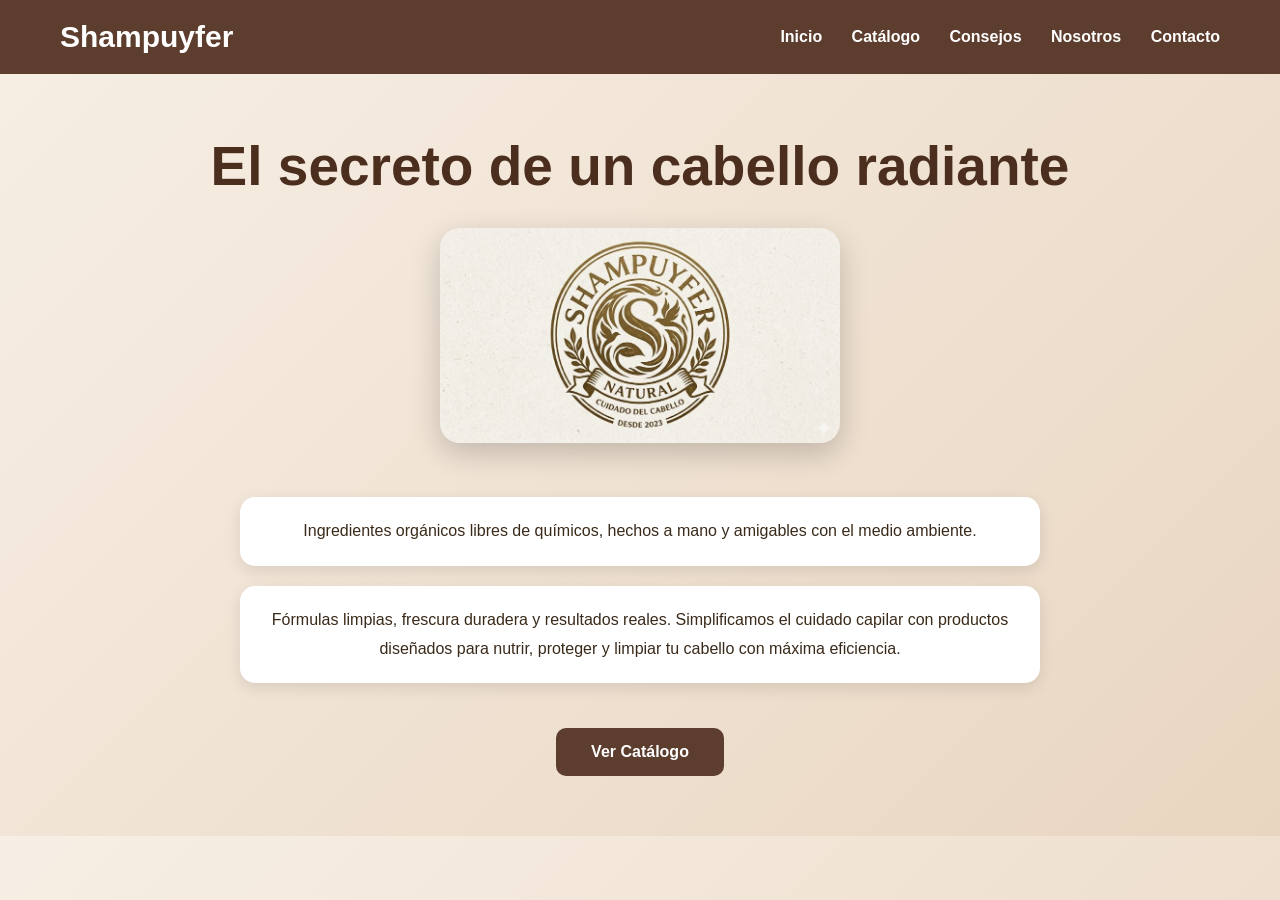
<file: index.html>
<!DOCTYPE html>
<html lang="es">
<head>
    <meta charset="UTF-8">
    <meta name="viewport" content="width=device-width, initial-scale=1.0">
    <title>Shampuyfer</title>
    <link rel="stylesheet" href="Estilo.css">
</head>

<body>

    <header class="menu-navegacion">
        <div class="logo">
            <strong>Shampuyfer</strong>
        </div>

        <nav>
            <a href="index.html">Inicio</a>
            <a href="catalogo.html">Catálogo</a>
            <a href="consejos.html">Consejos</a>
            <a href="nosotros.html">Nosotros</a>
            <a href="contacto.html">Contacto</a>
        </nav>
    </header>

    <section class="hero">
        <h1>El secreto de un cabello radiante</h1>

        <img src="WhatsApp Image 2026-06-13 at 9.03.22 PM.jpeg" alt="Productos Shampuyfer">

        <p>
            Ingredientes orgánicos libres de químicos,
            hechos a mano y amigables con el medio ambiente.
        </p>

        <p>
            Fórmulas limpias, frescura duradera y resultados reales.
            Simplificamos el cuidado capilar con productos diseñados
            para nutrir, proteger y limpiar tu cabello con máxima eficiencia.
        </p>

        <a href="catalogo.html" class="btn">
            Ver Catálogo
        </a>
    </section>

</body>
</html>
</file>
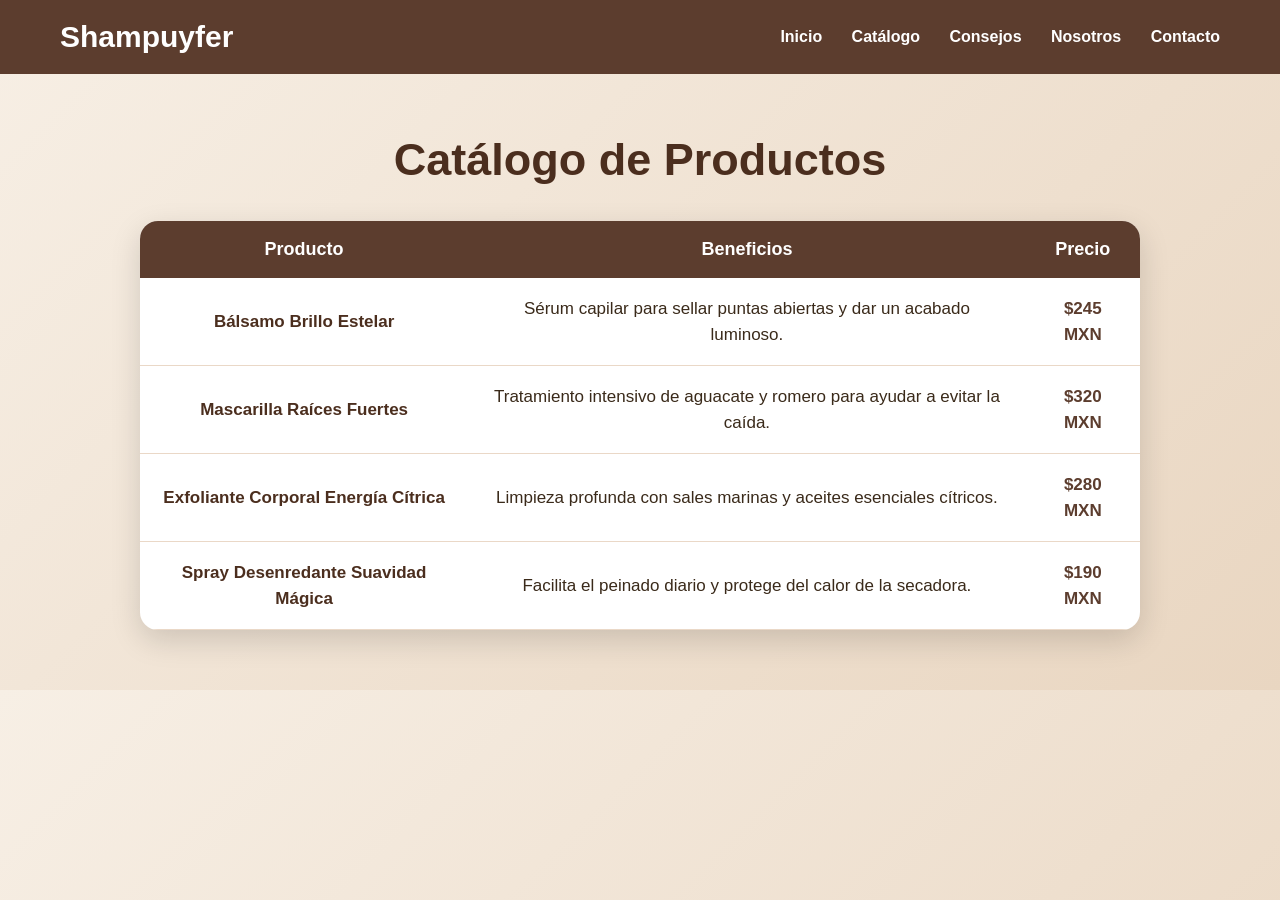
<file: catalogo.html>
<!DOCTYPE html>
<html lang="es">
<head>
    <meta charset="UTF-8">
    <meta name="viewport" content="width=device-width, initial-scale=1.0">
    <title>Catálogo | Shampuyfer</title>
    <link rel="stylesheet" href="Estilo.css">
</head>

<body>

    <header class="menu-navegacion">
        <div class="logo">
            <strong>Shampuyfer</strong>
        </div>

        <nav>
            <a href="index.html">Inicio</a>
            <a href="catalogo.html">Catálogo</a>
            <a href="consejos.html">Consejos</a>
            <a href="nosotros.html">Nosotros</a>
            <a href="contacto.html">Contacto</a>
        </nav>
    </header>

    <section class="catalogo">
        <h1>Catálogo de Productos</h1>

        <table>
            <thead>
                <tr>
                    <th>Producto</th>
                    <th>Beneficios</th>
                    <th>Precio</th>
                </tr>
            </thead>

            <tbody>
                <tr>
                    <td>Bálsamo Brillo Estelar</td>
                    <td>Sérum capilar para sellar puntas abiertas y dar un acabado luminoso.</td>
                    <td>$245 MXN</td>
                </tr>

                <tr>
                    <td>Mascarilla Raíces Fuertes</td>
                    <td>Tratamiento intensivo de aguacate y romero para ayudar a evitar la caída.</td>
                    <td>$320 MXN</td>
                </tr>

                <tr>
                    <td>Exfoliante Corporal Energía Cítrica</td>
                    <td>Limpieza profunda con sales marinas y aceites esenciales cítricos.</td>
                    <td>$280 MXN</td>
                </tr>

                <tr>
                    <td>Spray Desenredante Suavidad Mágica</td>
                    <td>Facilita el peinado diario y protege del calor de la secadora.</td>
                    <td>$190 MXN</td>
                </tr>
            </tbody>
        </table>
    </section>

</body>
</html>
</file>
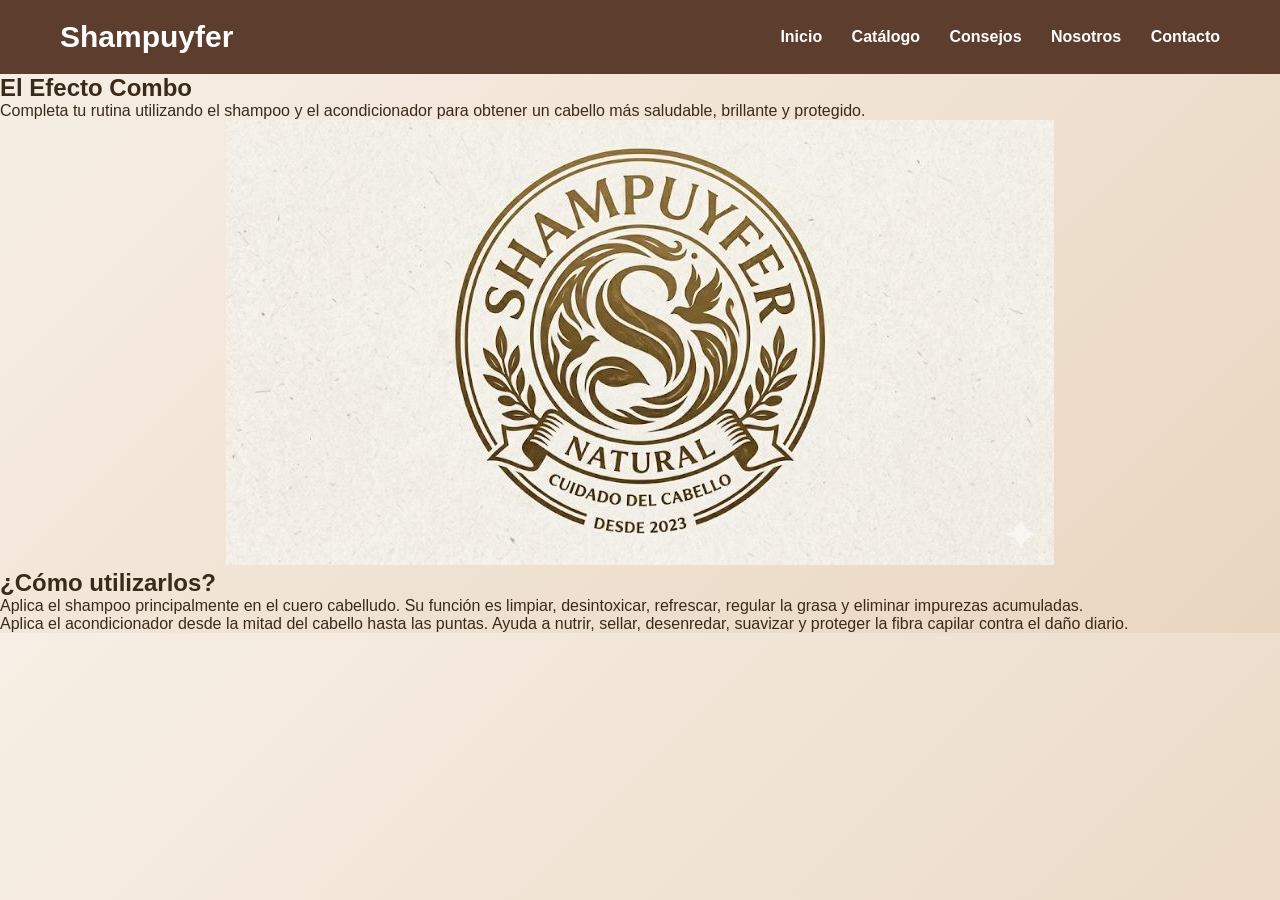
<file: consejos.html>
<!DOCTYPE html>
<html lang="es">
<head>
    <meta charset="UTF-8">
    <meta name="viewport" content="width=device-width, initial-scale=1.0">
    <title>Consejos de Uso | Shampuyfer</title>
    <link rel="stylesheet" href="Estilo.css">
</head>

<body>

    <header class="menu-navegacion">
        <div class="logo">
            <strong>Shampuyfer</strong>
        </div>

        <nav>
            <a href="index.html">Inicio</a>
            <a href="catalogo.html">Catálogo</a>
            <a href="consejos.html">Consejos</a>
            <a href="nosotros.html">Nosotros</a>
            <a href="contacto.html">Contacto</a>
        </nav>
    </header>

    <section class="consejos">
        <h1>El Efecto Combo</h1>

        <p>
            Completa tu rutina utilizando el shampoo y el acondicionador
            para obtener un cabello más saludable, brillante y protegido.
        </p>

        <center><img src="WhatsApp Image 2026-06-13 at 9.03.22 PM.jpeg" alt="Productos Shampuyfer"></center>

        <h2>¿Cómo utilizarlos?</h2>

        <p>
            Aplica el shampoo principalmente en el cuero cabelludo.
            Su función es limpiar, desintoxicar, refrescar, regular la grasa
            y eliminar impurezas acumuladas.
        </p>

        <p>
            Aplica el acondicionador desde la mitad del cabello hasta las puntas.
            Ayuda a nutrir, sellar, desenredar, suavizar y proteger la fibra
            capilar contra el daño diario.
        </p>
    </section>

</body>
</html>
</file>
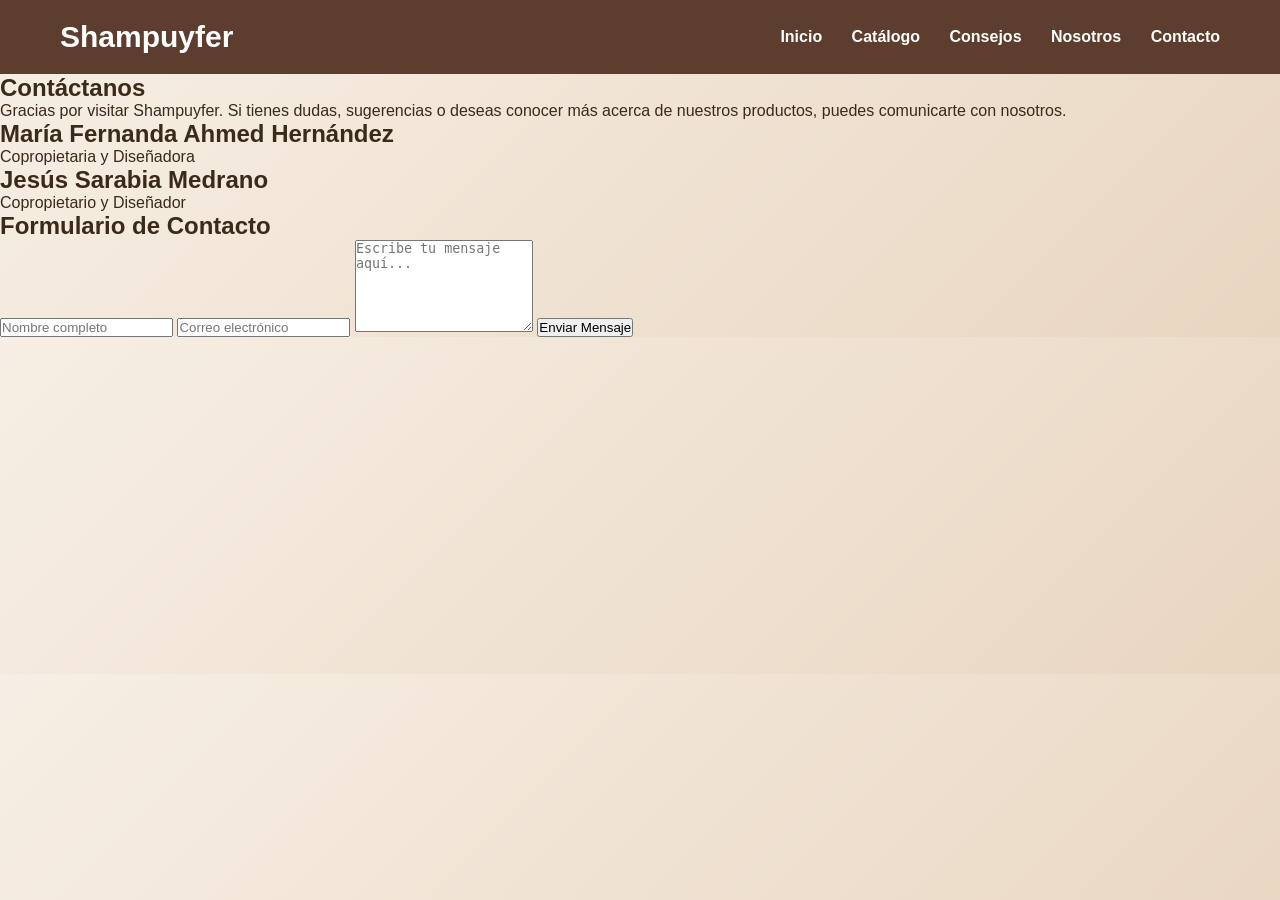
<file: contacto.html>
<!DOCTYPE html>
<html lang="es">
<head>
    <meta charset="UTF-8">
    <meta name="viewport" content="width=device-width, initial-scale=1.0">
    <title>Contacto | Shampuyfer</title>
    <link rel="stylesheet" href="Estilo.css">
</head>

<body>

    <header class="menu-navegacion">
        <div class="logo">
            <strong>Shampuyfer</strong>
        </div>

        <nav>
            <a href="index.html">Inicio</a>
            <a href="catalogo.html">Catálogo</a>
            <a href="consejos.html">Consejos</a>
            <a href="nosotros.html">Nosotros</a>
            <a href="contacto.html">Contacto</a>
        </nav>
    </header>

    <section class="contacto">

        <h1>Contáctanos</h1>

        <p>
            Gracias por visitar Shampuyfer. Si tienes dudas, sugerencias o deseas
            conocer más acerca de nuestros productos, puedes comunicarte con nosotros.
        </p>

        <div class="contacto-card">
            <h2>María Fernanda Ahmed Hernández</h2>
            <p>Copropietaria y Diseñadora</p>
        </div>

        <div class="contacto-card">
            <h2>Jesús Sarabia Medrano</h2>
            <p>Copropietario y Diseñador</p>
        </div>

        <h2>Formulario de Contacto</h2>

        <form class="formulario">
            <input type="text" placeholder="Nombre completo" required>

            <input type="email" placeholder="Correo electrónico" required>

            <textarea placeholder="Escribe tu mensaje aquí..." rows="6" required></textarea>

            <button type="submit">Enviar Mensaje</button>
        </form>

    </section>

</body>
</html>
</file>
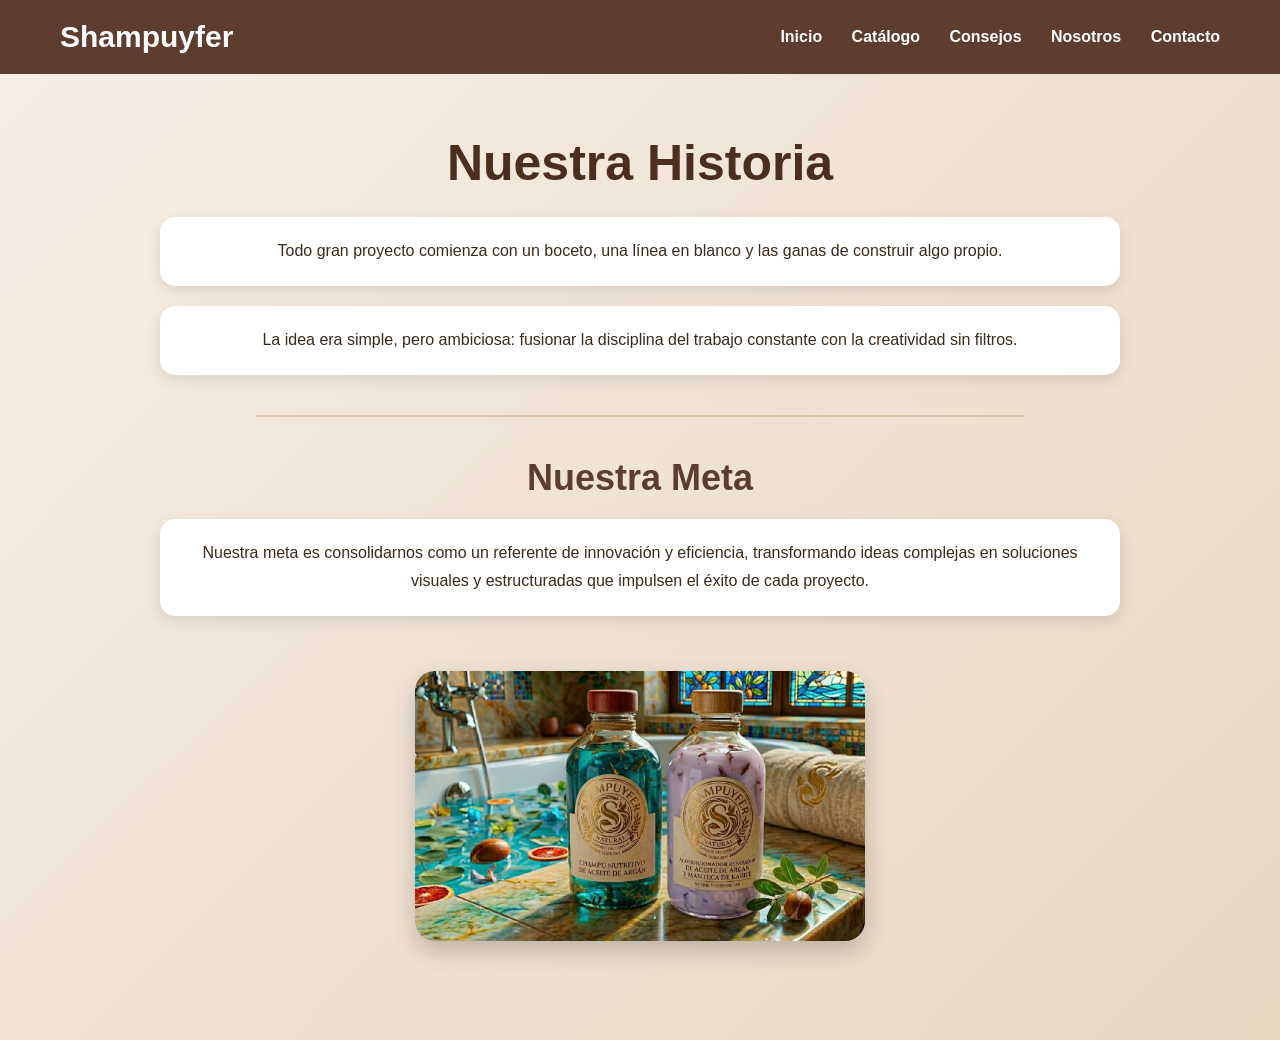
<file: nosotros.html>
<!DOCTYPE html>
<html lang="es">
<head>
    <meta charset="UTF-8">
    <meta name="viewport" content="width=device-width, initial-scale=1.0">
    <title>Nuestra Historia | Shampuyfer</title>
    <link rel="stylesheet" href="Estilo.css">
</head>

<body>

    <header class="menu-navegacion">
        <div class="logo">
            <strong>Shampuyfer</strong>
        </div>

        <nav>
            <a href="index.html">Inicio</a>
            <a href="catalogo.html">Catálogo</a>
            <a href="consejos.html">Consejos</a>
            <a href="nosotros.html">Nosotros</a>
            <a href="contacto.html">Contacto</a>
        </nav>
    </header>

    <section class="nosotros">
        <h1>Nuestra Historia</h1>

        <p>
            Todo gran proyecto comienza con un boceto, una línea en blanco
            y las ganas de construir algo propio.
        </p>

        <p>
            La idea era simple, pero ambiciosa: fusionar la disciplina del
            trabajo constante con la creatividad sin filtros.
        </p>

        <hr>

        <h2>Nuestra Meta</h2>

        <p>
            Nuestra meta es consolidarnos como un referente de innovación
            y eficiencia, transformando ideas complejas en soluciones visuales
            y estructuradas que impulsen el éxito de cada proyecto.
        </p>

        <img src="WhatsApp Image 2026-06-13 at 10.03.33 PM.jpeg" alt="Nuestra historia Shampuyfer">
    </section>

</body>
</html>
</file>
<file: Estilo.css>
*{
    margin:0;
    padding:0;
    box-sizing:border-box;
}

body{
    font-family:Arial, Helvetica, sans-serif;
    background:linear-gradient(135deg,#f7efe5,#e9d6c1);
    color:#3a2a1a;
}

.menu-navegacion{
    background:#5c3d2e;
    padding:20px 60px;
    display:flex;
    justify-content:space-between;
    align-items:center;
}

.logo{
    color:white;
    font-size:30px;
}

.menu-navegacion nav a{
    color:white;
    text-decoration:none;
    margin-left:25px;
    font-weight:bold;
    transition:.3s;
}

.menu-navegacion nav a:hover{
    color:#ffd6a5;
}

.hero{
    text-align:center;
    padding:60px 20px;
}

.hero h1{
    font-size:55px;
    margin-bottom:30px;
    color:#4b2e1e;
}

.hero img{
    width:400px;
    max-width:90%;
    border-radius:20px;
    box-shadow:0 10px 30px rgba(0,0,0,.2);
    margin-bottom:30px;
}

.hero p{
    max-width:800px;
    margin:20px auto;
    background:white;
    padding:20px;
    border-radius:15px;
    line-height:1.8;
    box-shadow:0 5px 15px rgba(0,0,0,.1);
}

.btn{
    display:inline-block;
    margin-top:25px;
    background:#5c3d2e;
    color:white;
    padding:15px 35px;
    border-radius:10px;
    text-decoration:none;
    font-weight:bold;
    transition:.3s;
}

.btn:hover{
    background:#7b543f;
    transform:translateY(-3px);
}

@media(max-width:768px){

    .menu-navegacion{
        flex-direction:column;
        gap:15px;
        padding:20px;
    }

    .hero h1{
        font-size:36px;
    }

}
.catalogo {
    padding: 60px 20px;
    text-align: center;
}

.catalogo h1 {
    font-size: 45px;
    margin-bottom: 35px;
    color: #4b2e1e;
}

table {
    width: 90%;
    max-width: 1000px;
    margin: auto;
    border-collapse: collapse;
    background: white;
    border-radius: 18px;
    overflow: hidden;
    box-shadow: 0 10px 30px rgba(0,0,0,.15);
}

th {
    background: #5c3d2e;
    color: white;
    padding: 18px;
    font-size: 18px;
}

td {
    padding: 18px;
    font-size: 17px;
    line-height: 1.5;
    border-bottom: 1px solid #ead8c7;
}

tr:hover {
    background: #f7efe5;
}

td:first-child {
    font-weight: bold;
    color: #4b2e1e;
}

td:last-child {
    font-weight: bold;
    color: #5c3d2e;
}
.nosotros{
    max-width: 1000px;
    margin: auto;
    padding: 60px 20px;
    text-align: center;
}

.nosotros h1{
    font-size: 50px;
    margin-bottom: 25px;
    color: #4b2e1e;
}

.nosotros h2{
    font-size: 36px;
    margin: 30px 0 20px;
    color: #5c3d2e;
}

.nosotros p{
    background: white;
    padding: 20px;
    margin: 20px auto;
    border-radius: 15px;
    line-height: 1.8;
    box-shadow: 0 5px 15px rgba(0,0,0,.1);
}

.nosotros img{
    width: 450px;
    max-width: 90%;
    margin: 35px auto;
    border-radius: 20px;
    box-shadow: 0 10px 25px rgba(0,0,0,.2);
}

.nosotros hr{
    margin: 40px auto;
    width: 80%;
    border: none;
    height: 2px;
    background: #d9c2a8;
}
</file>
